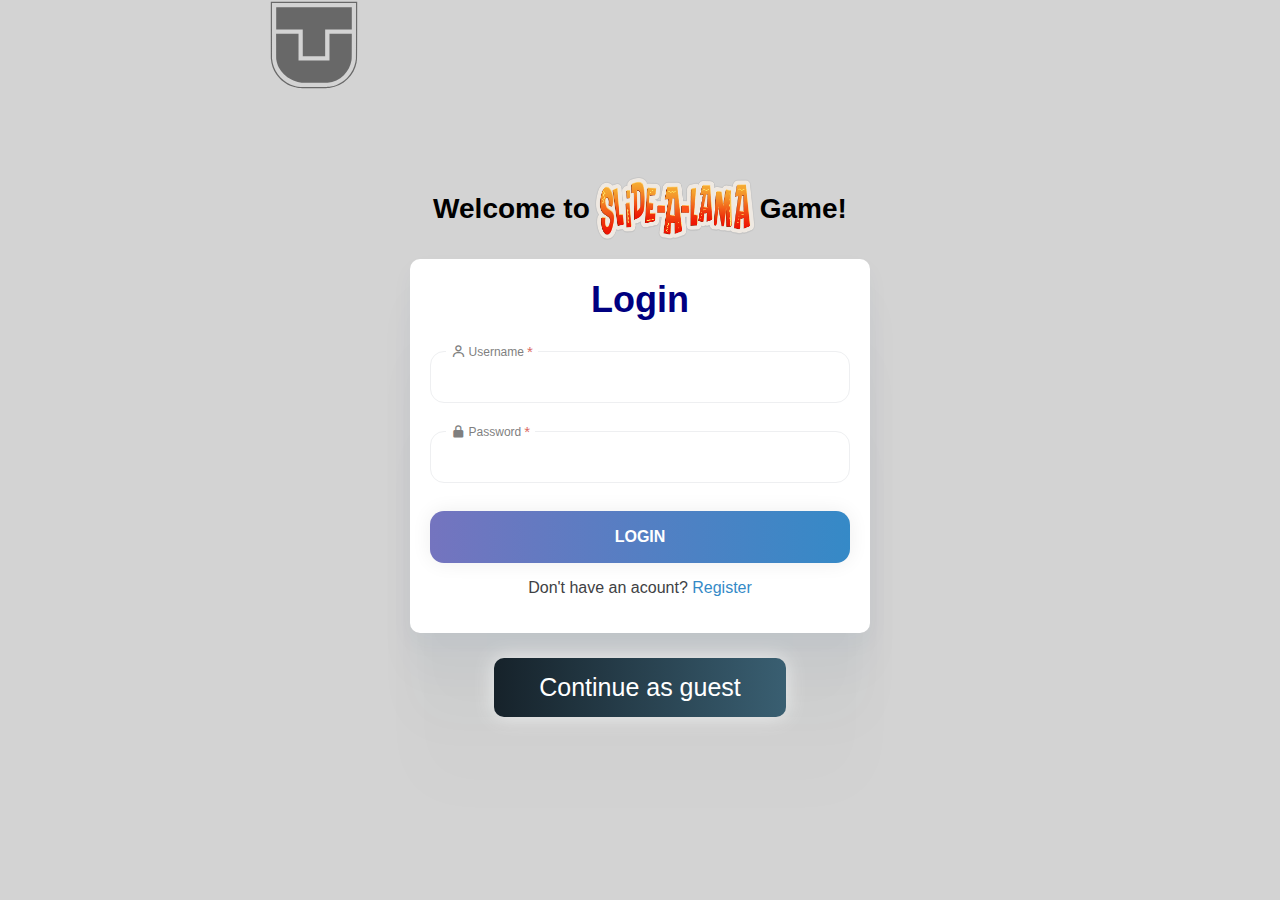
<file: main/resources/static/index.html>
<!DOCTYPE html>
<html>
<head>
	<title>Welcome to SlideALama</title>
	<link rel="stylesheet" href="css/style.css">
	<link href='https://unpkg.com/boxicons@2.1.4/css/boxicons.min.css' rel='stylesheet'>
</head>
<body>
	<svg class="anim_logo" version="1.0" xmlns="http://www.w3.org/2000/svg" width="1000.000000pt" height="1000.000000pt" viewBox="0 0 1000.000000 1000.000000" preserveAspectRatio="xMidYMid meet"><g transform="translate(0.000000,1000.000000) scale(0.100000,-0.100000)" fill="#000000" stroke="none"> <path d="M200 6691 c0 -2046 4 -3152 10 -3237 50 -622 247 -1186 594 -1699 438 -648 1087 -1139 1821 -1378 237 -77 428 -120 690 -154 130 -17 248 -18 1685 -18 1425 0 1556 1 1690 18 812 100 1489 426 2051 987 514 513 866 1176 999 1885 58 310 54 50 57 3523 l3 3182 -4800 0 -4800 0 0 -3109z m9470 -58 c0 -2027 -4 -3076 -10 -3153 -53 -575 -247 -1129 -571 -1620 -523 -795 -1323 -1323 -2244 -1480 -285 -49 -335 -50 -1844 -50 -866 0 -1459 4 -1526 10 -371 34 -729 122 -1044 256 -1179 503 -1984 1608 -2091 2869 -6 78 -10 1197 -10 3163 l0 3042 4670 0 4670 0 0 -3037z"/> <path d="M800 7955 l0 -1245 1475 0 1475 0 2 -1482 3 -1483 1243 -3 1242 -2 0 1485 0 1485 1480 0 1480 0 0 1245 0 1245 -4200 0 -4200 0 0 -1245z"/> <path d="M793 4863 c3 -1353 3 -1380 24 -1508 58 -349 130 -575 275 -857 289 -564 765 -1021 1396 -1338 305 -152 597 -249 987 -327 l140 -28 1390 -3 c988 -2 1423 0 1505 8 685 68 1311 359 1804 839 470 459 750 1006 858 1676 22 139 22 147 25 1528 l4 1387 -1241 0 -1240 0 0 -1480 0 -1480 -1720 0 -1720 0 0 1480 0 1480 -1245 0 -1246 0 4 -1377z"/> </g> </svg>
	<div class="WelcomePage">
		<div>
			<h1 class="WelcomeText">Welcome to <img src="images/lamaLogo.png"> Game!</h1>
		</div>
		<div class="registration">
			<form action="">
				<h1 class="textlogin">Login</h1>
				<div class="input-box">
					<label for="username" class="label_form"><i class="bx bx-user"></i> Username <span class="required_color">*</span></label>
					<input type="text" id="username" required>
				</div>
				<div class="input-box">
					<label for="password" class="label_form"><i class="bx bxs-lock-alt"></i> Password <span class="required_color">*</span></label>
					<input type="password" id="password" required>
				</div>
				<button type="submit" class="btn">Login</button>

				<div class="register-link">
					<p>Don't have an acount? <a href="registration.html">Register</a></p>
				</div>
			</form>
		</div>
		<div>
			<button class="startgameButton"><a href="/slidealama/guest" class="startgame">Continue as guest</a></button>
		</div>
	</div>
	<script src="scriptAuthorising.js"></script>
</body>
</html>
</file>
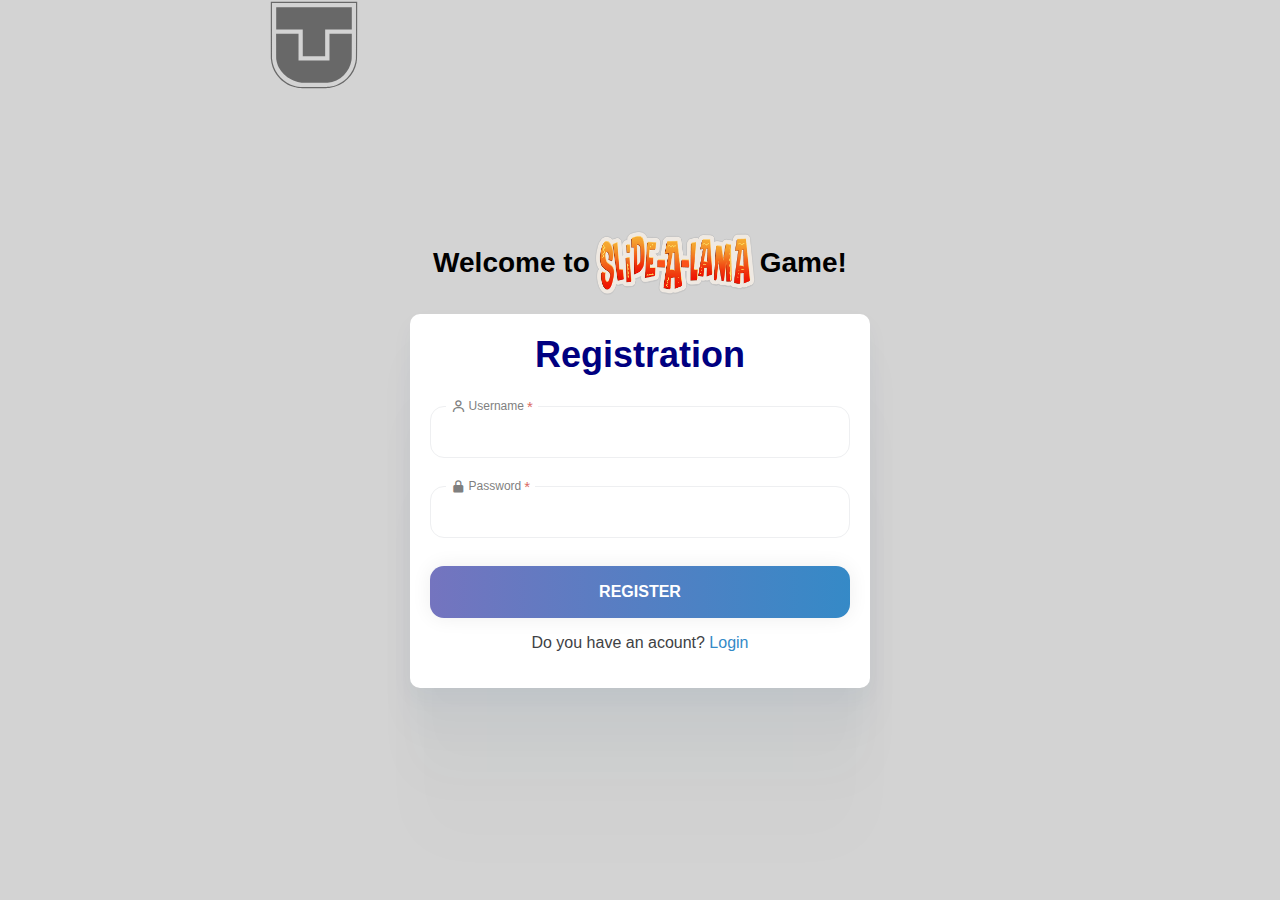
<file: main/resources/static/registration.html>
<!DOCTYPE html>
<html>
<head>
  <title>Welcome to SlideALama</title>
  <link rel="stylesheet" href="css/style.css">
  <link href='https://unpkg.com/boxicons@2.1.4/css/boxicons.min.css' rel='stylesheet'>
</head>
<body>
  <svg class="anim_logo" version="1.0" xmlns="http://www.w3.org/2000/svg" width="1000.000000pt" height="1000.000000pt" viewBox="0 0 1000.000000 1000.000000" preserveAspectRatio="xMidYMid meet"><g transform="translate(0.000000,1000.000000) scale(0.100000,-0.100000)" fill="#000000" stroke="none"> <path d="M200 6691 c0 -2046 4 -3152 10 -3237 50 -622 247 -1186 594 -1699 438 -648 1087 -1139 1821 -1378 237 -77 428 -120 690 -154 130 -17 248 -18 1685 -18 1425 0 1556 1 1690 18 812 100 1489 426 2051 987 514 513 866 1176 999 1885 58 310 54 50 57 3523 l3 3182 -4800 0 -4800 0 0 -3109z m9470 -58 c0 -2027 -4 -3076 -10 -3153 -53 -575 -247 -1129 -571 -1620 -523 -795 -1323 -1323 -2244 -1480 -285 -49 -335 -50 -1844 -50 -866 0 -1459 4 -1526 10 -371 34 -729 122 -1044 256 -1179 503 -1984 1608 -2091 2869 -6 78 -10 1197 -10 3163 l0 3042 4670 0 4670 0 0 -3037z"/> <path d="M800 7955 l0 -1245 1475 0 1475 0 2 -1482 3 -1483 1243 -3 1242 -2 0 1485 0 1485 1480 0 1480 0 0 1245 0 1245 -4200 0 -4200 0 0 -1245z"/> <path d="M793 4863 c3 -1353 3 -1380 24 -1508 58 -349 130 -575 275 -857 289 -564 765 -1021 1396 -1338 305 -152 597 -249 987 -327 l140 -28 1390 -3 c988 -2 1423 0 1505 8 685 68 1311 359 1804 839 470 459 750 1006 858 1676 22 139 22 147 25 1528 l4 1387 -1241 0 -1240 0 0 -1480 0 -1480 -1720 0 -1720 0 0 1480 0 1480 -1245 0 -1246 0 4 -1377z"/> </g> </svg>
  <div class="WelcomePage">
    <div>
      <h1 class="WelcomeText">Welcome to <img src="images/lamaLogo.png"> Game!</h1>
    </div>
    <div class="registration">
      <form action="">
        <h1 class="textlogin">Registration</h1>

        <div class="input-box">
          <label for="username" class="label_form"><i class="bx bx-user"></i> Username <span class="required_color">*</span></label>
          <input type="text" id="username" required>
        </div>
        <div class="input-box">
          <label for="password" class="label_form"><i class="bx bxs-lock-alt"></i> Password <span class="required_color">*</span></label>
          <input type="password" id="password" required>
        </div>
        <button id="submit" type="submit" class="btn">Register</button>

        <div class="register-link">
          <p>Do you have an acount? <a href="index.html">Login</a></p>
        </div>
      </form>
    </div>
  </div>
  <script src="scriptRegistration.js"></script>
</body>
</html>
</file>
<file: main/resources/static/css/style.css>
@import url('https://fonts.googleapis.com/css2?family=League+Spartan:wgth@100&family=Poppins:ital,wght@0,100;0,200;0,300;0,400;0,500;0,600;0,700;0,800;0,900;1,100;1,200;1,300;1,400;1,500;1,600;1,700;1,800;1,900&display=swap');

*{
    font-family: "Popins", sans-serif;
    box-sizing: border-box;
}

body {
    background-color: lightgrey;
    display: flex;
    justify-content: center;
    align-items: center;
    flex-direction: column; /* Указывает направление элементов */
    min-height: 100vh;
    margin: 0; /* Удаление стандартных отступов */
}

h1, h2 {
    color: navy;
}

ul {
    list-style-type: none;
    text-align: center;
    width: 50%;
}

li {
    padding: 12px 20px;
    background-color: #ffffff;
    border: none;
    border-radius: 8px;
    box-shadow: 0 4px 6px rgba(0,0,0,0.1);
    transition: transform 0.3s ease, box-shadow 0.3s ease;
    cursor: pointer;
    position: relative;
    overflow: hidden;
    z-index: 1;
    display: block;
    text-align: center;
    color: #333;
    font-size: 16px;
    font-weight: 500;
}

li:hover {
    transform: translateY(-2px);
    box-shadow: 0 6px 12px rgba(0,0,0,0.15);
}

li::after {
    content: '';
    position: absolute;
    top: 0;
    left: 0;
    width: 100%;
    height: 100%;
    background: linear-gradient(120deg, #84fab0 0%, #8fd3f4 100%);
    z-index: -1;
    transition: opacity 0.3s ease;
    opacity: 0;
    border-radius: 8px;
}

li:hover::after {
    opacity: 1;
}

input{
    width: 150px;
}

button{
    width: 70px;
}

input, button {
    padding: 10px;
    text-align: center;
}


.registration {
    width: 420px;
    color: #5c5e68;
    background: #fff;
    padding: 20px;
    border-radius: 10px;
    box-shadow: 0px 10px 22px 0px #1F4E7A0A, 0px 40px 40px 0px #1F4E7A08, 0px 91px 54px 0px #1F4E7A05, 0px 161px 64px 0px #1F4E7A03, 0px 252px 70px 0px #1F4E7A00;
}

.registration h1 {
    font-size: 36px;
    text-align: center;
    margin-top: 0;
}

.registration .input-box{
    width: 100%;
    height: 50px;
    margin: 30px 0;
    position: relative;
}

.input-box input {
    width: 100%;
    background: transparent;
    outline: none;
    border: 1px solid #eeeff1;
    border-radius: 14px;
    font-size: 16px;
    color: #404144;
    padding: 16px 45px 16px 20px;
    text-align: left;
}

.input-style {
    width: 100%;
    background: transparent;
    outline: none;
    border: 3.3px solid #eeeff1;
    border-radius: 14px;
    font-size: 16px;
    color: #404144;
    padding: 16px 45px 16px 20px;
    text-align: center;
    margin-top: 5px;
}

.input-style::placeholder{
    color: #7474BF;
}

.button-style {
    width: 100%;
    height: 52px;
    border: none;
    outline: none;
    cursor: pointer;
    font-size: 16px;
    color: white;
    font-weight: 600;
    background-image: linear-gradient(to right, #7474BF 0%, #348AC7 51%, #7474BF 100%);
    text-align: center;
    text-transform: uppercase;
    transition: background-size 0.5s, color 0.5s, box-shadow 0.5s, transform 0.5s;
    background-size: 200% auto;
    box-shadow: 0 4px 6px rgba(0,0,0,0.1);
    border-radius: 14px;
    display: block;
    margin-top: 10px;
}

.button-style:hover {
    background-position: right center; /* Изменение направления градиента */
    color: #fff;
    text-decoration: none;
    box-shadow: 0 6px 12px rgba(0,0,0,0.15);
    transform: scale(1.05); /* Небольшое увеличение размера */
}

.button-style:active {
    transform: scale(0.95); /* Уменьшение при нажатии */
    box-shadow: 0 2px 4px rgba(0,0,0,0.2); /* Более глубокая тень при нажатии */
}

.addH{
    text-align: center;
    align-items: center;
    margin-top: 50px;
}


.label_form {
    position: absolute;
    left: 16px;
    bottom: 100%;
    transform: translate(0, 50%);
    font-size: 12px;
    background: #fff;
    padding: 5px;
    color: #7f7f7f;
    display: flex;
    align-items: center;
    gap: 3px;
}

.input-box input::placeholder{
    color: #ffffff;
}

.input-box i {
    font-size: 15px;
}

.required_color {
    color: #DB6B63;
    font-size: 15px;
}

.registration .btn {
    width: 100%;
    height: 52px;
    border: none;
    outline: none;
    cursor: pointer;
    font-size: 16px;
    color: #333;
    font-weight: 600;
    background-image: linear-gradient(to right, #7474BF 0%, #348AC7 51%, #7474BF 100%);
    text-align: center;
    text-transform: uppercase;
    transition: 0.5s;
    background-size: 200% auto;
    color: white;
    box-shadow: 0 0 20px #eee;
    border-radius: 14px;
    display: block;
}

.anim_logo {
    position: absolute;
    z-index: -1;
    width: 100px;
    height: auto;
    opacity: 0.5;
    top: 0;
    left: 21%;
}

.registration .btn:hover{
    background-position: right center; /* change the direction of the change here */
    color: #fff;
    text-decoration: none;
}

.register .register-link{
    font-size: 14.5px;
    text-align: center;
    margin-top: 20px;
}

.register-link a {
    color: #348AC7;
    font-weight: 400;
}

.register-link p {
    color: #404144;
    font-weight: 500;
}

.register-link p a{
    text-decoration: none;
}

.register-link p a:hover{
    text-decoration: underline;
}

.GameNameText{
    width: 100%;
    text-align: center;
    margin-left: 30px;
}

.BlockBox {
    display: flex;
    flex-direction: column;
    align-items: center;
    width: 100%;
}

.WelcomePage {
    width: 100%;
    text-align: center;
    display: flex;
    flex-direction: column; /* Элементы становятся в вертикальный столбец */
    justify-content: center;
    align-items: center; /* Центрирование элементов по горизонтали */
}

.WelcomeText{
    color: black;
    display: flex;
    align-items: center;
    gap: 5px;
}

.WelcomeText img {
    max-width: 160px;
}

.startgameButton {
    width: 100%;
    padding: 0;
    border: 0;
    outline: none;
    background: transparent;
}

.startgame {
    font-size: 25px;
    text-decoration: none;
    background-image: linear-gradient(to right, #16222A 0%, #3A6073 51%, #16222A 100%);
    margin: 25px;
    padding: 15px 45px;
    text-align: center;
    transition: 0.5s;
    background-size: 200% auto;
    color: white;
    box-shadow: 0 0 20px #eee;
    border-radius: 10px;
    display: block;
    cursor: pointer;
    border: none;
    outline: none;
}

.startgame:hover{
    background-position: right center; /* change the direction of the change here */
    color: #fff;
    text-decoration: none;
}

@keyframes logos {
    0% {
        left: 5%;
        top: 5%;
    }
    10% {
        left: 70%;
        top: 40%;
    }
    20% {
        left: 75%;
        top: 60%;
    }
    30% {
        left: 25%;
        top: 20%;
    }
    40% {
        left: 45%;
        top: 52%;
    }
    50% {
        left: 15%;
        top: 80%;
    }
    60% {
        left: 65%;
        top: 60%;
    }
    70% {
        left: 10%;
        top: 75%;
    }
    80% {
        left: 50%;
        top: 60%;
    }
    90% {
        left: 30%;
        top: 20%;
    }
    100% {
        left: 15%;
        top: 50%;
    }
}

@keyframes colors {
    0% {
        fill: #DA3522;
    }
    10% {
        fill: #000000;
    }
    20% {
        fill: #7474BF;
    }
    30% {
        fill: #348AC7;
    }
    40% {
        fill: #3A6073;
    }
}

.anim_logo {
    position: absolute;
    z-index: -1;
    width: 90px;
    height: auto;
    opacity: 0.5;
    animation: logos 150s linear infinite;
}
.anim_logo path {
    animation: colors 40s linear infinite;
}

.home-button {
    position: fixed;
    left: 20px;
    bottom: 20px;
    width: 50px; /* Регулируйте размер по желанию */
    height: 50px;
    z-index: 1000; /* Убедитесь, что кнопка находится поверх других элементов */
}

.home-button img {
    width: 100%;
    height: auto;
    display: block; /* Убирает возможные отступы вокруг изображения */
}



/* Медиа-запросы для мобильных устройств (меньше 600px) */
@media only screen and (max-width: 600px) {
    body {
        padding: 10px;
    }

    .BlockBox, .registration, .WelcomePage {
        width: 100%; /* Элементы занимают всю доступную ширину */
    }

    h1, h2 {
        font-size: 20px; /* Уменьшение размера шрифта для заголовков */
    }

    .input-style, .button-style {
        width: 100%; /* Инпуты и кнопки занимают всю ширину */
    }

    .input-style, .input-box input {
        padding: 12px 20px; /* Больше пространства внутри элементов */
    }

    .button-style {
        font-size: 16px; /* Уменьшение размера шрифта для кнопок */
    }
}

/* Медиа-запросы для планшетов (от 601px до 900px) */
@media only screen and (min-width: 601px) and (max-width: 900px) {
    .BlockBox, .registration, .WelcomePage {
        width: 80%; /* Ширина элементов подстраивается под размер экрана */
    }

    h1, h2 {
        font-size: 24px; /* Немного больший размер шрифта для заголовков */
    }

    .input-style, .input-box input, .button-style {
        width: 100%; /* Элементы занимают всю доступную ширину */
    }

    .input-style, .input-box input {
        padding: 14px 24px; /* Увеличение внутренних отступов */
    }

    .button-style {
        font-size: 18px; /* Больший размер шрифта для кнопок */
    }
}

/* Медиа-запросы для настольных компьютеров (от 901px) */
@media only screen and (min-width: 901px) {
    .BlockBox, .registration, .WelcomePage {
        width: 70%; /* Просторнее для чтения и взаимодействия */
    }

    h1, h2 {
        font-size: 28px; /* Увеличение размера шрифта для заголовков */
    }

    .input-style, .input-box input, .button-style {
        width: 100%; /* Подстраиваем ширину под контейнер */
    }

    .input-style, .input-box input {
        padding: 16px 30px; /* Еще больше внутренних отступов */
    }

    .button-style {
        font-size: 20px; /* Увеличиваем размер шрифта для кнопок */
    }
}

/* Медиа-запросы для очень больших экранов (от 1201px) */
@media only screen and (min-width: 1201px) {
    .BlockBox, .registration, .WelcomePage {
        width: 60%; /* Ограничиваем максимальную ширину для удобства чтения */
    }
}
</file>
